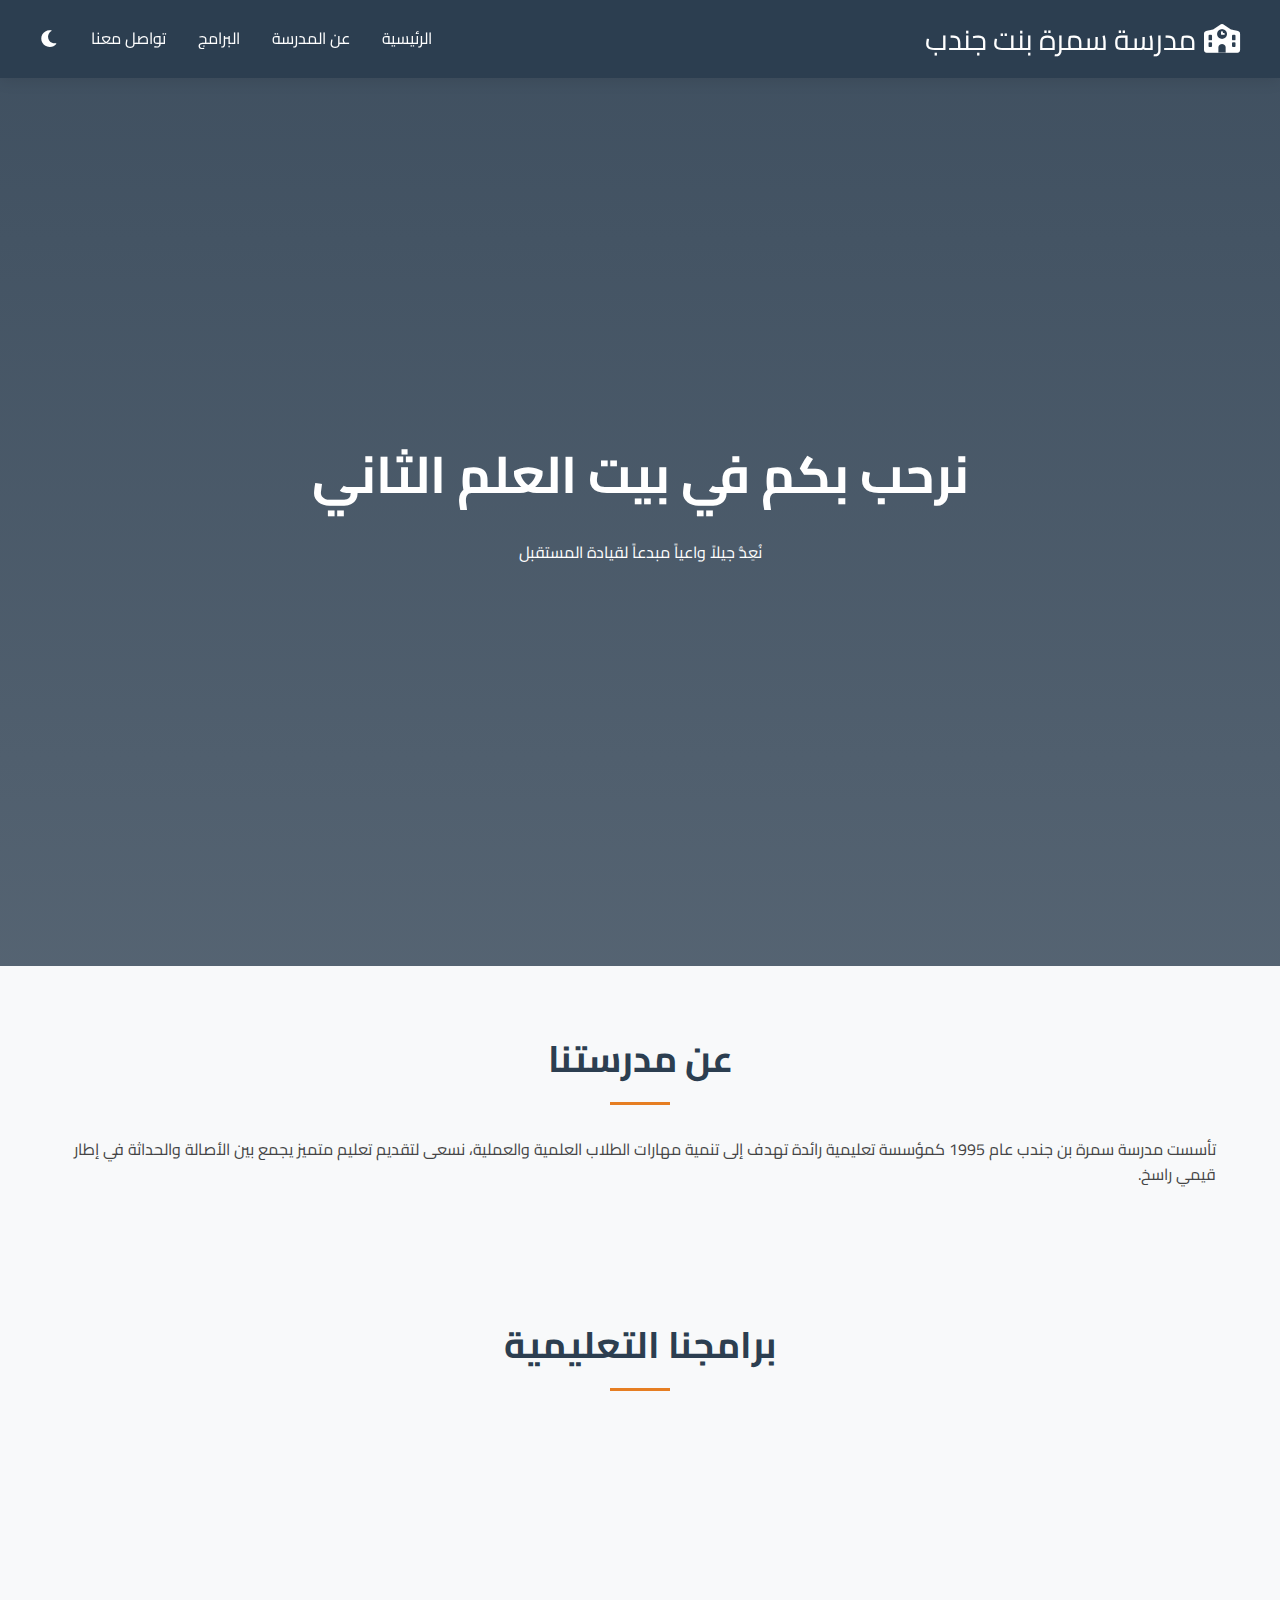
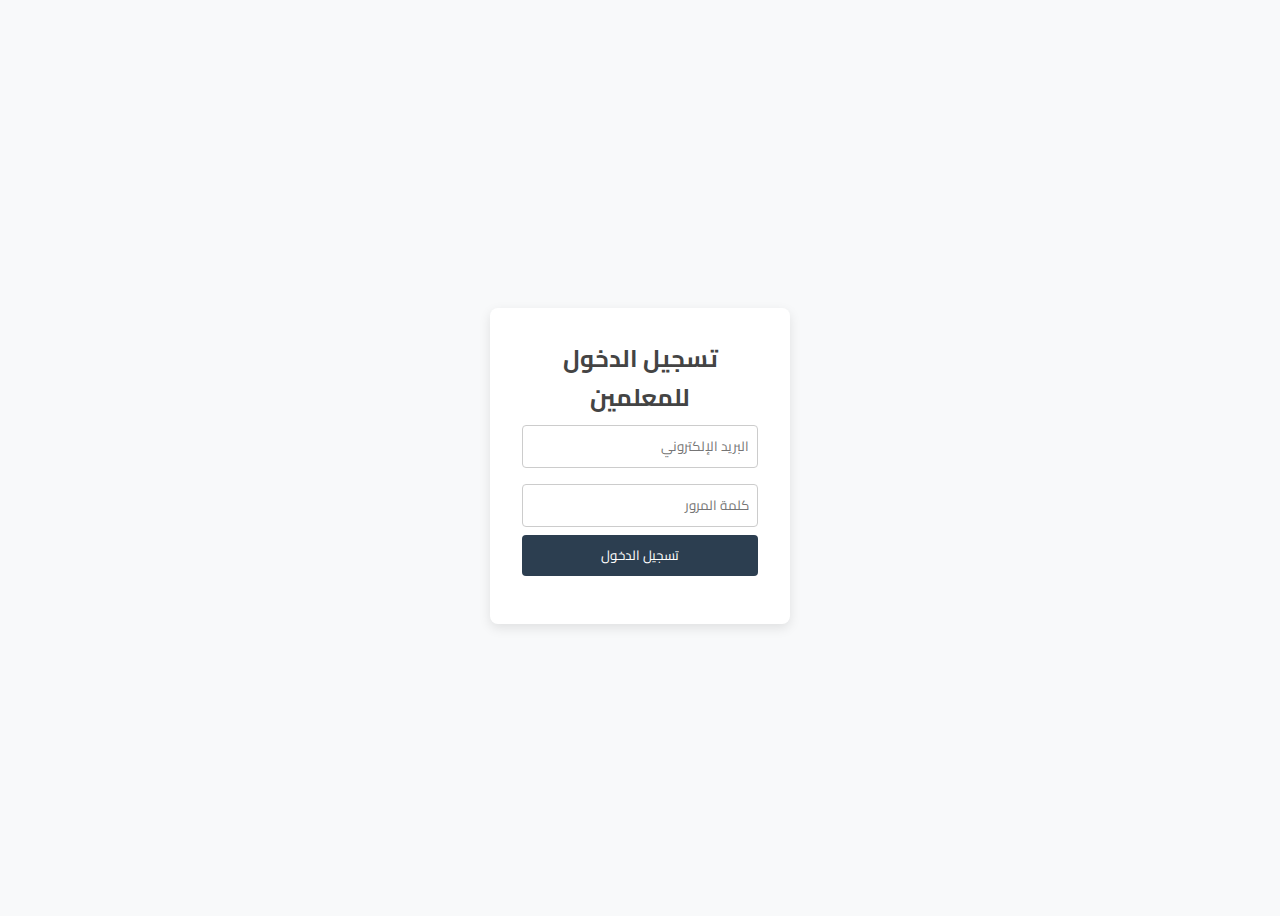
<file: index.html>
<!DOCTYPE html>
<html lang="ar" dir="rtl">
<head>
    <meta charset="UTF-8">
    <meta name="viewport" content="width=device-width, initial-scale=1.0">
    
    <title>مدرسة سمرة بنت جندب الابتدائية</title>
    <link rel="icon-home" href="/images/logo.jpg">
    <link rel="stylesheet" href="https://cdnjs.cloudflare.com/ajax/libs/font-awesome/6.0.0/css/all.min.css">
    <link href="https://fonts.googleapis.com/css2?family=Cairo:wght@300;400;600;700&display=swap" rel="stylesheet">
    <link rel="stylesheet" href="style.css">

</head>
<body>
    <header class="header">
        <nav class="nav-container">
            <div class="logo">
                <i class="fas fa-school"></i>
                <span>مدرسة سمرة بنت جندب</span>
            </div>
            <div class="nav-links">
                <a href="#home">الرئيسية</a>
                <a href="about.html">عن المدرسة</a>
                <a href="program.html">البرامج</a>
                <a href="contant.html">تواصل معنا</a>
                <button class="dark-mode-toggle" id="darkModeToggle">
                    <i class="fas fa-moon"></i>
                </button>
            </div>
            <div class="mobile-menu-icon">
        <i class="fas fa-bars"></i> <!-- أيقونة القائمة للهواتف -->
    </div>
        </nav>
    </header>

    <section class="hero" id="home">
        <div class="hero-content">
            <h1>نرحب بكم في بيت العلم الثاني</h1>
            <p>نُعِدُّ جيلاً واعياً مبدعاً لقيادة المستقبل</p>
            <div class="top-students" id="topStudents">
                <!-- أسماء المتفوقين تظهر هنا -->
            </div>
        </div>
    </section>

    <section class="section" id="about">
        <h2>عن مدرستنا</h2>
        <div class="about-content">
            <p>تأسست مدرسة سمرة بن جندب عام 1995 كمؤسسة تعليمية رائدة تهدف إلى تنمية مهارات الطلاب العلمية والعملية، نسعى لتقديم تعليم متميز يجمع بين الأصالة والحداثة في إطار قيمي راسخ.</p>
        </div>
    </section>

    <section class="section" id="programs">
        <h2>برامجنا التعليمية</h2>
        <div class="programs-grid">
            <div class="program-card" onclick="toggleDetails(this)">
                <h3>التميز العلمي</h3>
                <p>برامج متقدمة في العلوم والرياضيات مع معامل مجهزة بأحدث التقنيات</p>
                <div class="program-details">
                    <p>تفاصيل إضافية عن برنامج التميز العلمي...</p>
                </div>
            </div>
            <div class="program-card" onclick="toggleDetails(this)">
                <h3>الإبداع الفني</h3>
                <p>ورش عمل فنية ومهارات إبداعية لتنمية المواهب</p>
                <div class="program-details">
                    <p>تفاصيل إضافية عن برنامج الإبداع الفني...</p>
                </div>
            </div>
            <div class="program-card" onclick="toggleDetails(this)">
                <h3>الرياضة المدرسية</h3>
                <p>أنشطة رياضية متنوعة تحت إشراف مدربين متخصصين</p>
                <div class="program-details">
                    <p>تفاصيل إضافية عن برنامج الرياضة المدرسية...</p>
                </div>
            </div>
        </div>
    </section>

    <div class="login-page" id="loginPage">
        <div class="login-form">
            <h2>تسجيل الدخول للمعلمين</h2>
            <input type="email" id="teacherEmail" placeholder="البريد الإلكتروني">
            <input type="password" id="teacherPassword" placeholder="كلمة المرور">
            <button onclick="loginTeacher()">تسجيل الدخول</button>
            <div class="error-message" id="loginError"></div>
        </div>
    </div>

    <div class="student-page" id="studentPage">
        <div class="student-form">
            <h2>إضافة طالب جديد</h2>
            <input type="text" id="studentName" placeholder="اسم الطالب">
            <input type="number" id="studentGrade" placeholder="العلامة">
            <input type="text" id="studentId" placeholder="هوية الطالب">
            <input type="date" id="studentDob" placeholder="تاريخ الميلاد">
            <input type="text" id="studentAddress" placeholder="مكان السكن">
            <input type="tel" id="studentPhone" placeholder="رقم الهاتف">
            <button onclick="addStudent()">إضافة طالب</button>
        </div>
        <table class="students-table" id="studentsTable">
            <thead>
                <tr>
                    <th>اسم الطالب</th>
                    <th>العلامة</th>
                    <th>الهوية</th>
                    <th>الميلاد</th>
                    <th>مكان السكن</th>
                    <th>رقم الهاتف</th>
                </tr>
            </thead>
            <tbody>
                <!-- بيانات الطلاب تظهر هنا -->
            </tbody>
        </table>
    </div>

    <div class="scroll-top" id="scrollTop">
        <i class="fas fa-arrow-up"></i>
    </div>

    <script src="script.js"></script>
</body>
</html>
</file>
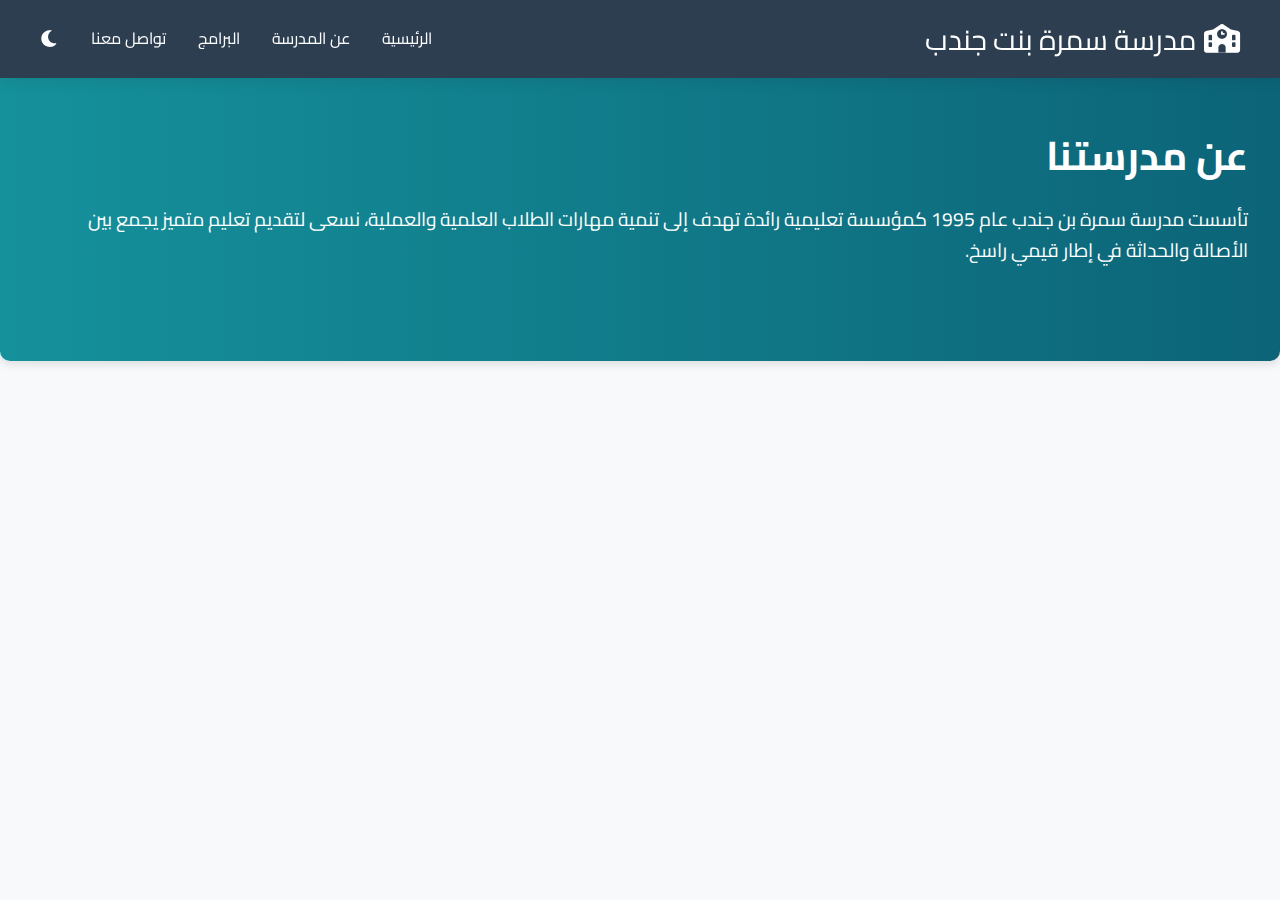
<file: about.html>
<!DOCTYPE html>
<html lang="ar" dir="rtl">
<head>
    <meta charset="UTF-8">
    <meta name="viewport" content="width=device-width, initial-scale=1.0">
    <title>عن المدرسة</title>
    <link rel="stylesheet" href="https://cdnjs.cloudflare.com/ajax/libs/font-awesome/6.0.0/css/all.min.css">
    <link href="https://fonts.googleapis.com/css2?family=Cairo:wght@300;400;600;700&display=swap" rel="stylesheet">
    <link rel="stylesheet" href="aboutcss.css"> 
    <link rel="stylesheet" href="style.css">
</head>
<body>
    <header class="header">
        <nav class="nav-container">
            <div class="logo">
                <i class="fas fa-school"></i>
                <span>مدرسة سمرة بنت جندب</span>
            </div>
            <div class="nav-links">
                <a href="index.html">الرئيسية</a>
                <a href="about.html">عن المدرسة</a>
                <a href="program.html">البرامج</a>
                <a href="contant.html">تواصل معنا</a>
                <button class="dark-mode-toggle" id="darkModeToggle">
                    <i class="fas fa-moon"></i>
                </button>
            </div>
        </nav>
    </header>
    <main>
        <section class="about">
            <h1>عن مدرستنا</h1>
            <p>تأسست مدرسة سمرة بن جندب عام 1995 كمؤسسة تعليمية رائدة تهدف إلى تنمية مهارات الطلاب العلمية والعملية، نسعى لتقديم تعليم متميز يجمع بين الأصالة والحداثة في إطار قيمي راسخ.</p>
        </section>
    </main>
    <script src="aboutjs.js"></script> <!-- ربط ملف JavaScript -->
</body>
</html>
</file>
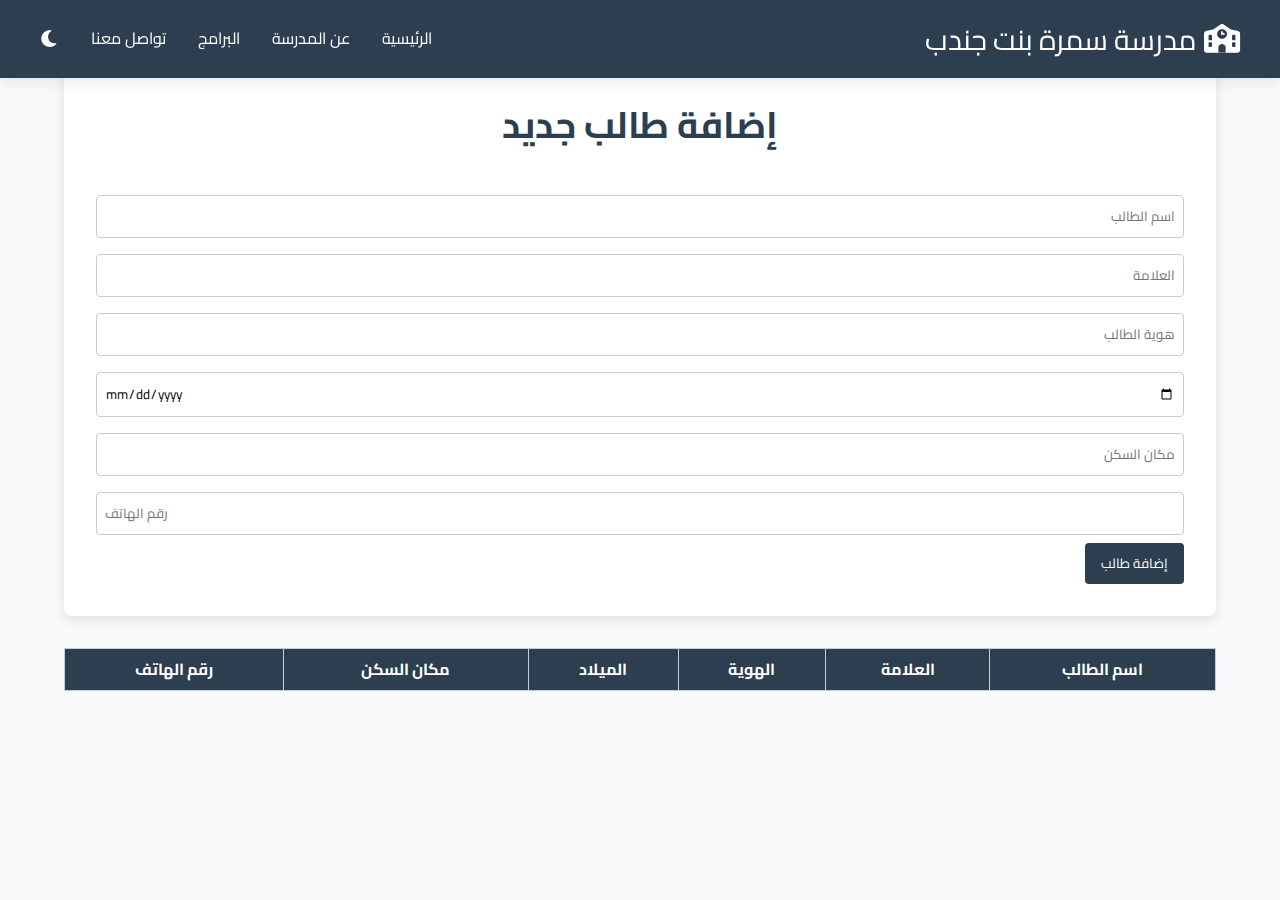
<file: add_students.html>
<!DOCTYPE html>
<html lang="ar" dir="rtl">
<head>
    <meta charset="UTF-8">
    <meta name="viewport" content="width=device-width, initial-scale=1.0">
    <title>إضافة طالب جديد</title>
    <link rel="stylesheet" href="https://cdnjs.cloudflare.com/ajax/libs/font-awesome/6.0.0/css/all.min.css">
    <link href="https://fonts.googleapis.com/css2?family=Cairo:wght@300;400;600;700&display=swap" rel="stylesheet">
    <!-- <link rel="stylesheet" href="/css/style.css"> ربط ملف CSS -->
    <link rel="stylesheet" href="addst.css">

</head>
<body>
    <header class="header">
        <nav class="nav-container">
            <div class="logo">
                <i class="fas fa-school"></i>
                <span>مدرسة سمرة بنت جندب</span>
            </div>
            <div class="nav-links">
                <a href="index.html">الرئيسية</a>
                <a href="about.html">عن المدرسة</a>
                <a href="program.html">البرامج</a>
                <a href="contant.html">تواصل معنا</a>
                <button class="dark-mode-toggle" id="darkModeToggle">
                    <i class="fas fa-moon"></i>
                </button>
            </div>
        </nav>
    </header>
    <main>
        <section class="student-page">
            <div class="student-form">
                <h2>إضافة طالب جديد</h2>
                <form id="studentForm">
                    <input type="text" id="studentName" placeholder="اسم الطالب" required>
                    <input type="number" id="studentGrade" placeholder="العلامة" required>
                    <input type="text" id="studentId" placeholder="هوية الطالب" required>
                    <input type="date" id="studentDob" placeholder="تاريخ الميلاد" required>
                    <input type="text" id="studentAddress" placeholder="مكان السكن" required>
                    <input type="tel" id="studentPhone" placeholder="رقم الهاتف" required>
                    <button type="submit">إضافة طالب</button>
                </form>
            </div>
            <div class="students-table-container">
                <table class="students-table" id="studentsTable">
                    <thead>
                        <tr>
                            <th>اسم الطالب</th>
                            <th>العلامة</th>
                            <th>الهوية</th>
                            <th>الميلاد</th>
                            <th>مكان السكن</th>
                            <th>رقم الهاتف</th>
                        </tr>
                    </thead>
                    <tbody>
                        <!-- بيانات الطلاب تظهر هنا -->
                    </tbody>
                </table>
            </div>
        </section>
    </main>
    <script src="addst.js"></script> <!-- ربط ملف JavaScript -->
</body>
</html>
</file>
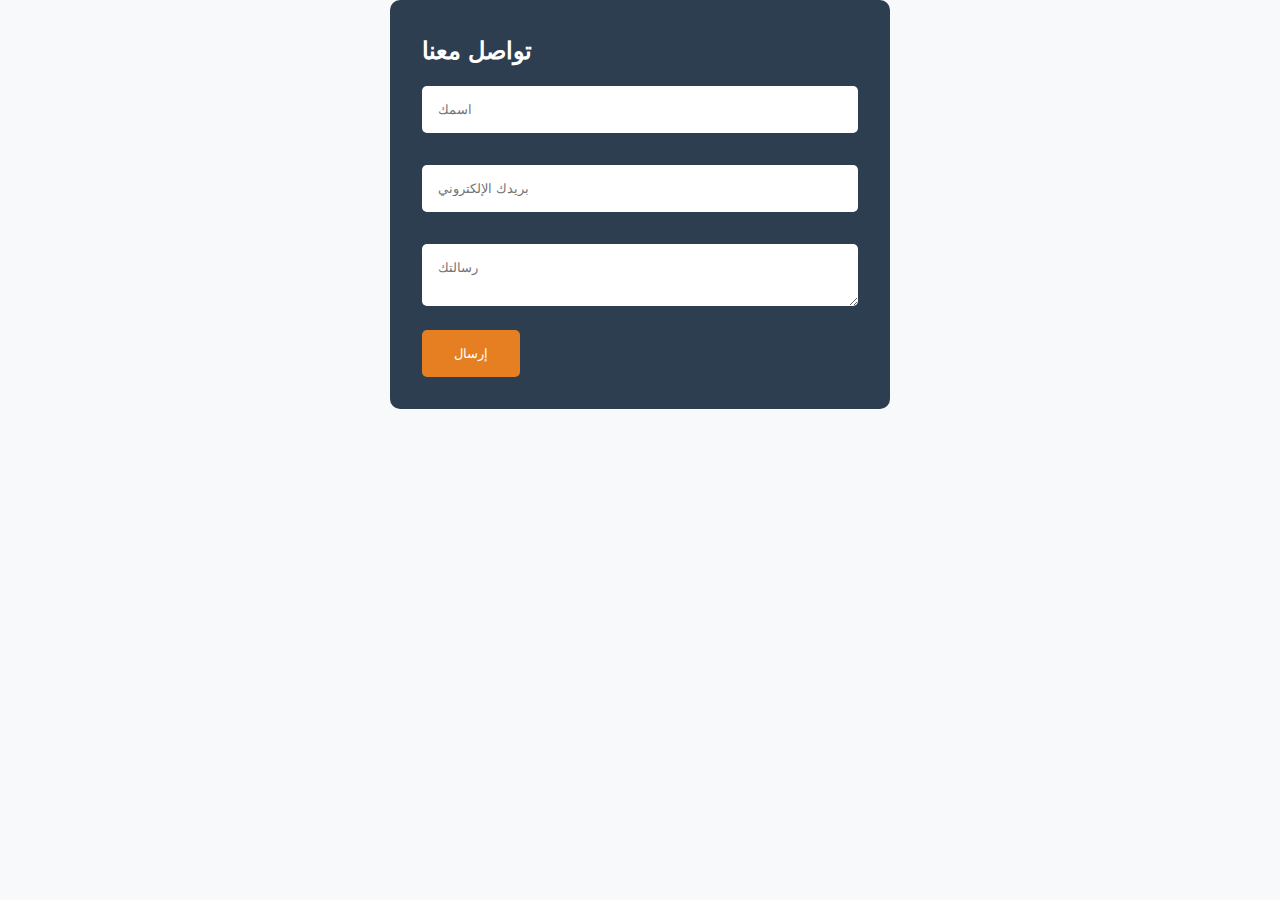
<file: contant.html>
<!DOCTYPE html>
<html lang="en">
<head>
    <meta charset="UTF-8">
    <meta name="viewport" content="width=device-width, initial-scale=1.0">
    <title>Document</title>
    <link rel="stylesheet" href="contantstyle.css">
</head>
<body>
    <div class="contact-form">
        <h2>تواصل معنا</h2>
        <form id="contactForm">
            <input type="text" placeholder="اسمك" required>
            <input type="email" placeholder="بريدك الإلكتروني" required>
            <textarea placeholder="رسالتك" required></textarea>
            <button type="submit" >إرسال</button>
        </form>
    </div>
    <script src="contantjs.js"></script>
</body>
</html>
</file>
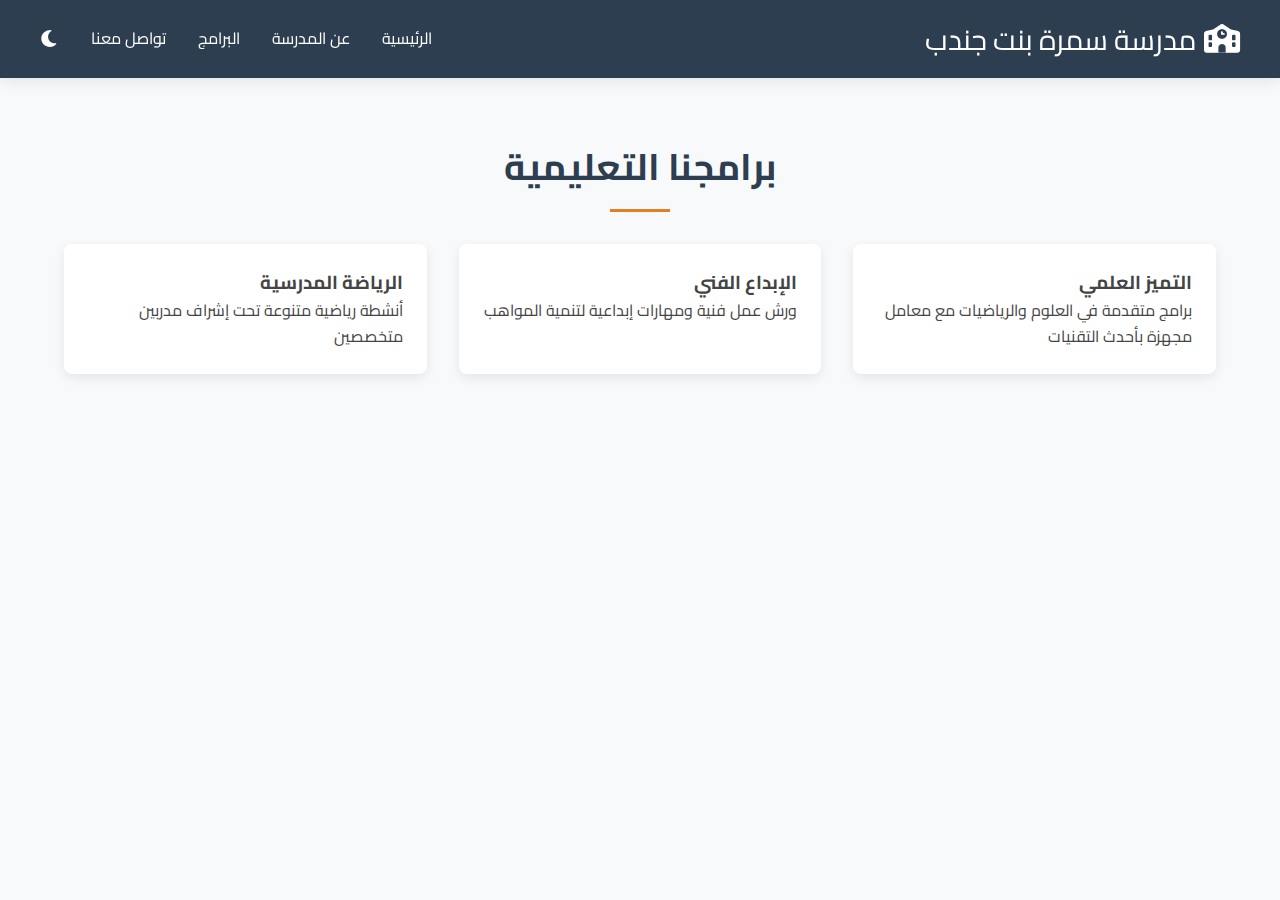
<file: program.html>
<!DOCTYPE html>
<html lang="ar" dir="rtl">
<head>
    <meta charset="UTF-8">
    <meta name="viewport" content="width=device-width, initial-scale=1.0">
    <title>البرامج التعليمية</title>
    <link rel="stylesheet" href="https://cdnjs.cloudflare.com/ajax/libs/font-awesome/6.0.0/css/all.min.css">
    <link href="https://fonts.googleapis.com/css2?family=Cairo:wght@300;400;600;700&display=swap" rel="stylesheet">
    <link rel="stylesheet" href="program.css">
    <link rel="stylesheet" href="style.css"> ربط ملف CSS
</head>
<body>
    <header class="header">
        <nav class="nav-container">
            <div class="logo">
                <i class="fas fa-school"></i>
                <span>مدرسة سمرة بنت جندب</span>
            </div>
            <div class="nav-links">
                <a href="index.html">الرئيسية</a>
                <a href="about.html">عن المدرسة</a>
                <a href="program.html">البرامج</a>
                <a href="contant.html">تواصل معنا</a>
                <button class="dark-mode-toggle" id="darkModeToggle">
                    <i class="fas fa-moon"></i>
                </button>
            </div>
        </nav>
    </header>
    <main>
        <section class="programs">
            <h1>برامجنا التعليمية</h1>
            <div class="programs-grid">
                <div class="program-card" onclick="toggleDetails(this)">
                    <h3>التميز العلمي</h3>
                    <p>برامج متقدمة في العلوم والرياضيات مع معامل مجهزة بأحدث التقنيات</p>
                    <div class="program-details">
                        <p>تفاصيل إضافية عن برنامج التميز العلمي...</p>
                    </div>
                </div>
                <div class="program-card" onclick="toggleDetails(this)">
                    <h3>الإبداع الفني</h3>
                    <p>ورش عمل فنية ومهارات إبداعية لتنمية المواهب</p>
                    <div class="program-details">
                        <p>تفاصيل إضافية عن برنامج الإبداع الفني...</p>
                    </div>
                </div>
                <div class="program-card" onclick="toggleDetails(this)">
                    <h3>الرياضة المدرسية</h3>
                    <p>أنشطة رياضية متنوعة تحت إشراف مدربين متخصصين</p>
                    <div class="program-details">
                        <p>تفاصيل إضافية عن برنامج الرياضة المدرسية...</p>
                    </div>
                </div>
            </div>
        </section>
    </main>
    <script src="script.js"></script> 
</body>
<script src="program.js"></script>
</html>
</file>
<file: style.css>
* {
    margin: 0;
    padding: 0;
    box-sizing: border-box;
    font-family: 'Cairo', sans-serif;
}

:root {
    --color-primary: #2c3e50;
    --color-secondary: #e67e22;
    --color-text: #444;
    --background-color: #f8f9fa;
    --text-color: #444;
}

body.dark-mode {
    --color-primary: #34495e;
    --color-secondary: #d35400;
    --background-color: #2c3e50;
    --text-color: #ecf0f1;
}

body {
    background-color: var(--background-color);
    color: var(--text-color);
    line-height: 1.6;
    transition: background-color 0.3s, color 0.3s;
}

.header {
    background: var(--color-primary);
    padding: 1rem;
    position: fixed;
    width: 100%;
    top: 0;
    z-index: 1000;
    box-shadow: 0 2px 15px rgba(0,0,0,0.1);
}

.nav-container {
    display: flex;
    justify-content: space-between;
    align-items: center;
    max-width: 1200px;
    margin: 0 auto;
}

.logo {
    color: white;
    font-size: 1.8rem;
    display: flex;
    align-items: center;
    gap: 0.5rem;
}

.nav-links {
    display: flex;
    gap: 2rem;
    align-items: center;
}

.nav-links a {
    color: white;
    text-decoration: none;
    position: relative;
    transition: all 0.3s;
}

.nav-links a:hover {
    color: var(--color-secondary);
}

.nav-links a::after {
    content: '';
    position: absolute;
    right: 0;
    bottom: -5px;
    width: 0;
    height: 2px;
    background: var(--color-secondary);
    transition: width 0.3s;
}

.nav-links a:hover::after {
    width: 100%;
}

.dark-mode-toggle {
    background: none;
    border: none;
    color: white;
    cursor: pointer;
    font-size: 1.2rem;
}

.hero {
    height: 100vh;
    background: linear-gradient(rgba(44,62,80,0.9), rgba(44,62,80,0.8)),
                url('https://images.unsplash.com/photo-1588072432836-e10032774350?ixlib=rb-1.2.1&auto=format&fit=crop&w=1352&q=80');
    background-size: cover;
    background-position: center;
    display: flex;
    align-items: center;
    justify-content: center;
    text-align: center;
    color: white;
    padding: 2rem;
    margin-top: 66px;
}

.hero h1 {
    font-size: 3.2rem;
    margin-bottom: 1.5rem;
    animation: slideUp 1s ease-out;
}

.section {
    padding: 4rem 1.5rem;
    max-width: 1200px;
    margin: 0 auto;
}

.section h2 {
    text-align: center;
    font-size: 2.3rem;
    color: var(--color-primary);
    margin-bottom: 3rem;
    position: relative;
}

.section h2::after {
    content: '';
    position: absolute;
    width: 60px;
    height: 3px;
    background: var(--color-secondary);
    bottom: -1rem;
    right: 50%;
    transform: translateX(50%);
}

.programs-grid {
    display: grid;
    grid-template-columns: repeat(auto-fit, minmax(280px, 1fr));
    gap: 2rem;
    margin-top: 2rem;
}

.program-card {
    background: white;
    padding: 1.5rem;
    border-radius: 8px;
    box-shadow: 0 4px 12px rgba(0,0,0,0.08);
    transition: transform 0.3s;
    text-align: right;
    cursor: pointer;
    color: var(--color-text);
}

.program-card:hover {
    transform: translateY(-8px);
}

.program-details {
    display: none;
    margin-top: 1rem;
    padding: 1rem;
    background: #f1f1f1;
    border-radius: 8px;
    color: var(--color-text);
}

.program-card.active .program-details {
    display: block;
}

@keyframes slideUp {
    from {
        opacity: 0;
        transform: translateY(50px);
    }
    to {
        opacity: 1;
        transform: translateY(0);
    }
}

@media (max-width: 768px) {
    .nav-links {
        display: none;
    }

    .hero h1 {
        font-size: 2.2rem;
    }

    .logo {
        font-size: 1.4rem;
    }

    .program-card {
        text-align: center;
    }
}

.scroll-top {
    position: fixed;
    bottom: 2rem;
    right: 2rem; /* تغيير الموضع إلى اليمين */
    background: var(--color-secondary); /* لون الخلفية */
    width: 50px;
    height: 50px;
    border-radius: 50%;
    display: flex;
    align-items: center;
    justify-content: center;
    cursor: pointer;
    opacity: 0;
    transition: all 0.3s;
    box-shadow: 0 4px 8px rgba(0, 0, 0, 0.2); /* ظل للزر */
    z-index: 1000; /* للتأكد من ظهوره فوق العناصر */
}

.scroll-top.show {
    opacity: 1;
}

.scroll-top i {
    color: white; /* لون الأيقونة */
    font-size: 1.5rem; /* حجم الأيقونة */
}


.login-page {
    display: flex;
    justify-content: center;
    align-items: center;
    height: 100vh;
    background: var(--background-color);
}

.login-form {
    background: white;
    padding: 2rem;
    border-radius: 8px;
    box-shadow: 0 4px 12px rgba(0,0,0,0.1);
    text-align: center;
    width: 300px;
}

.login-form input {
    width: 100%;
    padding: 0.5rem;
    margin: 0.5rem 0;
    border: 1px solid #ccc;
    border-radius: 4px;
}

.login-form button {
    width: 100%;
    padding: 0.5rem;
    background: var(--color-primary);
    color: white;
    border: none;
    border-radius: 4px;
    cursor: pointer;
}

.login-form button:hover {
    background: var(--color-secondary);
}

.error-message {
    color: red;
    margin-top: 1rem;
}

.student-page {
    display: none;
}

.student-form {
    background: white;
    padding: 2rem;
    border-radius: 8px;
    box-shadow: 0 4px 12px rgba(0,0,0,0.1);
    margin: 2rem auto;
    max-width: 600px;
}

.student-form input {
    width: 100%;
    padding: 0.5rem;
    margin: 0.5rem 0;
    border: 1px solid #ccc;
    border-radius: 4px;
}

.student-form button {
    width: 100%;
    padding: 0.5rem;
    background: var(--color-primary);
    color: white;
    border: none;
    border-radius: 4px;
    cursor: pointer;
}

.student-form button:hover {
    background: var(--color-secondary);
}

.students-table {
    width: 100%;
    border-collapse: collapse;
    margin-top: 2rem;
}

.students-table th, .students-table td {
    border: 1px solid #ccc;
    padding: 0.5rem;
    text-align: center;
}

.students-table th {
    background: var(--color-primary);
    color: white;
}

.top-students {
    text-align: center;
    margin: 2rem 0;
    font-size: 1.5rem;
    color: var(--color-primary);
}
.btn {
    background: var(--color-primary);
    color: white;
    border: none;
    padding: 1rem 2rem;
    border-radius: 5px;
    cursor: pointer;
    transition: all 0.3s;
}

.btn:hover {
    background: var(--color-secondary);
    transform: translateY(-3px); /* تأثير رفع */
    box-shadow: 0 4px 8px rgba(0, 0, 0, 0.2); /* ظل */
}

.btn:active {
    transform: translateY(0); /* عند النقر */
}
.btn::after {
    content: '';
    position: absolute;
    width: 0;
    height: 2px;
    background: var(--color-tertiary);
    transition: width 0.3s;
}

.btn:hover::after {
    width: 100%;
}
.nav-container {
    display: flex;
    justify-content: space-between;
    align-items: center;
    max-width: 1200px;
    margin: 0 auto;
}

.nav-links {
    display: flex;
    gap: 2rem;
}

.nav-links a {
    color: white;
    text-decoration: none;
    transition: color 0.3s;
}

.nav-links a:hover {
    color: var(--color-secondary);
}

.mobile-menu-icon {
    display: none; /* إخفاء الأيقونة على الشاشات الكبيرة */
    font-size: 1.5rem;
    color: white;
    cursor: pointer;
}

@media (max-width: 768px) {
    .nav-links {
        position: absolute;
        top: 100%;
        left: 0;
        width: 100%;
        background: var(--color-primary);
        flex-direction: column;
        display: none; /* إخفاء القائمة بشكل افتراضي */
    }

    .nav-links a {
        padding: 1rem;
        text-align: center;
    }

    .mobile-menu-icon {
        display: block; /* إظهار الأيقونة على الهواتف */
    }

    .nav-links.active {
        display: flex; /* إظهار القائمة عند النقر */
    }
}
.mouse-effect {
    position: relative;
    overflow: hidden;
}

.mouse-effect::before {
    content: '';
    position: absolute;
    top: 50%;
    left: 50%;
    width: 0;
    height: 0;
    background: rgba(255, 255, 255, 0.2);
    border-radius: 50%;
    transform: translate(-50%, -50%);
    transition: width 0.5s, height 0.5s;
    z-index: -1;
}

.mouse-effect:hover::before {
    width: 200px;
    height: 200px;
}
</file>
<file: aboutcss.css>
.about {
    background: linear-gradient(to right, #15919B, #0C6478);
    color: white;
    padding: 4rem 2rem;
    border-radius: 10px;
    box-shadow: 0 4px 8px rgba(0, 0, 0, 0.1);
    margin-top: 60px; /* تأكد من أنه لا يتداخل مع الترويسة */
    text-align: right;
}

.about h1 {
    font-size: 2.5rem;
    margin-bottom: 1rem;
}

.about p {
    font-size: 1.2rem;
    margin-bottom: 2rem;
}
.scroll-top.show {
    opacity: 1;
}



.scroll-top {
    position: fixed;
    bottom: 2rem;
    right: 2rem; /* تغيير الموضع إلى اليمين */
    background: var(--color-secondary); /* لون الخلفية */
    width: 50px;
    height: 50px;
    border-radius: 50%;
    display: flex;
    align-items: center;
    justify-content: center;
    cursor: pointer;
    opacity: 0;
    transition: all 0.3s;
    box-shadow: 0 4px 8px rgba(0, 0, 0, 0.2); /* ظل للزر */
    z-index: 1000; /* للتأكد من ظهوره فوق العناصر */
}

.scroll-top.show {
    opacity: 1;
}

.scroll-top i {
    color: white; /* لون الأيقونة */
    font-size: 1.5rem; /* حجم الأيقونة */
}
</file>
<file: addst.css>
* {
    margin: 0;
    padding: 0;
    box-sizing: border-box;
    font-family: 'Cairo', sans-serif;
}

:root {
    --color-primary: #2c3e50;
    --color-secondary: #e67e22;
    --color-text: #444;
    --background-color: #f8f9fa;
    --text-color: #444;
}

body.dark-mode {
    --color-primary: #34495e;
    --color-secondary: #d35400;
    --background-color: #2c3e50;
    --text-color: #ecf0f1;
}

body {
    background-color: var(--background-color);
    color: var(--text-color);
    line-height: 1.6;
    transition: background-color 0.3s, color 0.3s;
}

.header {
    background: var(--color-primary);
    padding: 1rem;
    position: fixed;
    width: 100%;
    top: 0;
    z-index: 1000;
    box-shadow: 0 2px 15px rgba(0,0,0,0.1);
}

.nav-container {
    display: flex;
    justify-content: space-between;
    align-items: center;
    max-width: 1200px;
    margin: 0 auto;
}

.logo {
    color: white;
    font-size: 1.8rem;
    display: flex;
    align-items: center;
    gap: 0.5rem;
}

.nav-links {
    display: flex;
    gap: 2rem;
    align-items: center;
}

.nav-links a {
    color: white;
    text-decoration: none;
    position: relative;
    transition: all 0.3s;
}

.nav-links a:hover {
    color: var(--color-secondary);
}

.nav-links a::after {
    content: '';
    position: absolute;
    right: 0;
    bottom: -5px;
    width: 0;
    height: 2px;
    background: var(--color-secondary);
    transition: width 0.3s;
}

.nav-links a:hover::after {
    width: 100%;
}

.dark-mode-toggle {
    background: none;
    border: none;
    color: white;
    cursor: pointer;
    font-size: 1.2rem;
}

.hero {
    height: 100vh;
    background: linear-gradient(rgba(44,62,80,0.9), rgba(44,62,80,0.8)),
                url('https://images.unsplash.com/photo-1588072432836-e10032774350?ixlib=rb-1.2.1&auto=format&fit=crop&w=1352&q=80');
    background-size: cover;
    background-position: center;
    display: flex;
    align-items: center;
    justify-content: center;
    text-align: center;
    color: white;
    padding: 2rem;
    margin-top: 66px;
}

.hero h1 {
    font-size: 3.2rem;
    margin-bottom: 1.5rem;
    animation: slideUp 1s ease-out;
}

.section {
    padding: 4rem 1.5rem;
    max-width: 1200px;
    margin: 0 auto;
}

.section h2 {
    text-align: center;
    font-size: 2.3rem;
    color: var(--color-primary);
    margin-bottom: 3rem;
    position: relative;
}

.section h2::after {
    content: '';
    position: absolute;
    width: 60px;
    height: 3px;
    background: var(--color-secondary);
    bottom: -1rem;
    right: 50%;
    transform: translateX(50%);
}

.programs-grid {
    display: grid;
    grid-template-columns: repeat(auto-fit, minmax(280px, 1fr));
    gap: 2rem;
    margin-top: 2rem;
}

.program-card {
    background: white;
    padding: 1.5rem;
    border-radius: 8px;
    box-shadow: 0 4px 12px rgba(0,0,0,0.08);
    transition: transform 0.3s;
    text-align: right;
    cursor: pointer;
    color: var(--color-text);
}

.program-card:hover {
    transform: translateY(-8px);
}

.program-details {
    display: none;
    margin-top: 1rem;
    padding: 1rem;
    background: #f1f1f1;
    border-radius: 8px;
    color: var(--color-text);
}

.program-card.active .program-details {
    display: block;
}

@keyframes slideUp {
    from {
        opacity: 0;
        transform: translateY(50px);
    }
    to {
        opacity: 1;
        transform: translateY(0);
    }
}

@media (max-width: 768px) {
    .nav-links {
        display: none;
    }

    .hero h1 {
        font-size: 2.2rem;
    }

    .logo {
        font-size: 1.4rem;
    }

    .program-card {
        text-align: center;
    }
    .scroll-top {
    position: fixed;
    bottom: 2rem;
    right: 2rem; /* تغيير الموضع إلى اليمين */
    background: var(--color-secondary); /* لون الخلفية */
    width: 50px;
    height: 50px;
    border-radius: 50%;
    display: flex;
    align-items: center;
    justify-content: center;
    cursor: pointer;
    opacity: 0;
    transition: all 0.3s;
    box-shadow: 0 4px 8px rgba(0, 0, 0, 0.2); /* ظل للزر */
    z-index: 1000; /* للتأكد من ظهوره فوق العناصر */
}

.scroll-top.show {
    opacity: 1;
}

.scroll-top i {
    color: white; /* لون الأيقونة */
    font-size: 1.5rem; /* حجم الأيقونة */
}
}
.scroll-top {
    position: fixed;
    bottom: 2rem;
    right: 2rem; /* تغيير الموضع إلى اليمين */
    background: var(--color-secondary); /* لون الخلفية */
    width: 50px;
    height: 50px;
    border-radius: 50%;
    display: flex;
    align-items: center;
    justify-content: center;
    cursor: pointer;
    opacity: 0;
    transition: all 0.3s;
    box-shadow: 0 4px 8px rgba(0, 0, 0, 0.2); /* ظل للزر */
    z-index: 1000; /* للتأكد من ظهوره فوق العناصر */
}

.scroll-top.show {
    opacity: 1;
}

.scroll-top i {
    color: white; /* لون الأيقونة */
    font-size: 1.5rem; /* حجم الأيقونة */
}
.student-page {
    padding: 4rem 1.5rem;
    max-width: 1200px;
    margin: 0 auto;
    text-align: right;
}

.student-form {
    background: white;
    padding: 2rem;
    border-radius: 8px;
    box-shadow: 0 4px 12px rgba(0,0,0,0.1);
    margin-bottom: 2rem;
}

.student-form h2 {
    text-align: center;
    font-size: 2.3rem;
    color: var(--color-primary);
    margin-bottom: 2rem;
}

.student-form input {
    width: 100%;
    padding: 0.5rem;
    margin: 0.5rem 0;
    border: 1px solid #ccc;
    border-radius: 4px;
}

.student-form button {
    background-color: var(--color-primary);
    color: white;
    border: none;
    padding: 0.5rem 1rem;
    border-radius: 4px;
    cursor: pointer;
    transition: background 0.3s;
}

.student-form button:hover {
    background-color: var(--color-secondary);
}

.students-table-container {
    margin-top: 2rem;
}

.students-table {
    width: 100%;
    border-collapse: collapse;
    margin-top: 2rem;
}

.students-table th, .students-table td {
    border: 1px solid #ccc;
    padding: 0.5rem;
    text-align: center;
}

.students-table th {
    background: var(--color-primary);
    color: white;
}
</file>
<file: contantstyle.css>
* {
    margin: 0;
    padding: 0;
    box-sizing: border-box;
    font-family: 'Cairo', sans-serif;
}
:root {
    --color-primary: #2c3e50;
    --color-secondary: #e67e22;
    --color-text: #444;
    --background-color: #f8f9fa;
    --text-color: #444;
}

body.dark-mode {
    --color-primary: #34495e;
    --color-secondary: #d35400;
    --background-color: #2c3e50;
    --text-color: #ecf0f1;
}

body {
    background-color: var(--background-color);
    color: var(--text-color);
    line-height: 1.6;
    transition: background-color 0.3s, color 0.3s;
}
.contact-form {
    background: var(--color-primary);
    padding: 2rem;
    border-radius: 10px;
    max-width: 500px;
    margin: auto;
    color: white;
}

.contact-form input,
.contact-form textarea {
    width: 100%;
    padding: 1rem;
    margin: 1rem 0;
    border: none;
    border-radius: 5px;
}

.contact-form button {
    background: var(--color-secondary);
    color: white;
    border: none;
    padding: 1rem 2rem;
    border-radius: 5px;
    cursor: pointer;
    transition: background 0.3s;
}

.contact-form button:hover {
    background: var(--color-tertiary);
}
</file>
<file: program.css>
.programs {
    padding: 4rem 1.5rem;
    max-width: 1200px;
    margin: 0 auto;
    text-align: right;
}

.programs h1 {
    text-align: center;
    font-size: 2.3rem;
    color: var(--color-primary);
    margin-top: 3rem;
    margin-bottom: 3rem;
    position: relative;
}

.programs h1::after {
    content: '';
    position: absolute;
    width: 60px;
    height: 3px;
    background: var(--color-secondary);
    bottom: -1rem;
    right: 50%;
    transform: translateX(50%);
}

.programs-grid {
    display: grid;
    grid-template-columns: repeat(auto-fit, minmax(280px, 1fr));
    gap: 2rem;
    margin-top: 2rem;
}

.program-card {
    background: white;
    padding: 1.5rem;
    border-radius: 8px;
    box-shadow: 0 4px 12px rgba(0,0,0,0.08);
    transition: transform 0.3s;
    text-align: right;
    cursor: pointer;
    color: var(--color-text);
}

.program-card:hover {
    transform: translateY(-8px);
}

.program-details {
    display: none;
    margin-top: 1rem;
    padding: 1rem;
    background: #f1f1f1;
    border-radius: 8px;
    color: var(--color-text);
}

.program-card.active .program-details {
    display: block;
}

.scroll-top {
    position: fixed;
    bottom: 2rem;
    right: 2rem; /* تغيير الموضع إلى اليمين */
    background: var(--color-secondary); /* لون الخلفية */
    width: 50px;
    height: 50px;
    border-radius: 50%;
    display: flex;
    align-items: center;
    justify-content: center;
    cursor: pointer;
    opacity: 0;
    transition: all 0.3s;
    box-shadow: 0 4px 8px rgba(0, 0, 0, 0.2); /* ظل للزر */
    z-index: 1000; /* للتأكد من ظهوره فوق العناصر */
}

.scroll-top.show {
    opacity: 1;
}

.scroll-top i {
    color: white; /* لون الأيقونة */
    font-size: 1.5rem; /* حجم الأيقونة */
}
</file>
